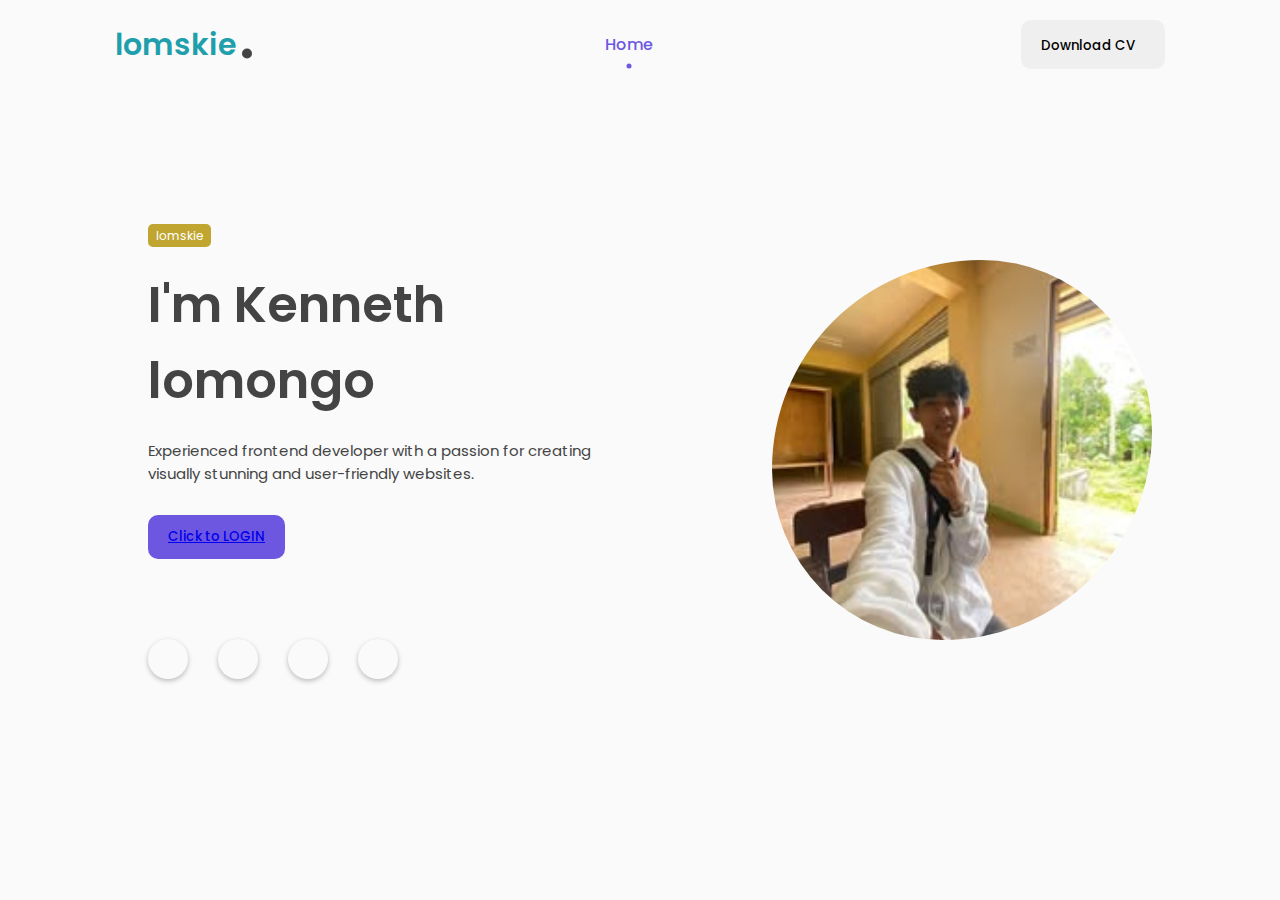
<file: index.html>
<!DOCTYPE html>
<html lang="en">
<head>
    <meta charset="UTF-8">
    <meta name="viewport" content="width=device-width, initial-scale=1.0">

    
    <link rel="stylesheet" href="https://unicons.iconscout.com/release/v4.0.8/css/line.css">

   
    <link rel="stylesheet" href="final project.css">

   
    <link rel="shortcut icon" href="assets/images/favicon.png" type="image/x-icon">

    <title>Portfolio | Ludiflex</title>
</head>
<body>
   <div class="container">
    
      <nav id="header">
        <div class="nav-logo">
            <p class="nav-name">lomskie</p>
            <span>.</span>
        </div>
        <div class="nav-menu" id="myNavMenu">
            <ul class="nav_menu_list">
                <li class="nav_list">
                    <a href="#home" class="nav-link active-link">Home</a>
                    <div class="circle"></div>
                
            </ul>
        </div>
        <div class="nav-button">
            <button class="btn">Download CV <i class="uil uil-file-alt"></i></button>
        </div>
        <div class="nav-menu-btn">
            <i class="uil uil-bars" onclick="myMenuFunction()"></i>
        </div>
      </nav>


  
    <main class="wrapper">
     
       <section class="featured-box" id="home">
          <div class="featured-text">
            <div class="featured-text-card">
                <span>lomskie</span>
            </div>
            <div class="featured-name">
                <p>I'm Kenneth lomongo<span class="typedText"></span></p>
            </div>
            <div class="featured-text-info">
                <p>Experienced frontend developer with a passion for creating visually stunning
                   and user-friendly websites.
                </p>
            </div>
            <div class="featured-text-btn">
                <button class="btn blue-btn"><a href="rfi.html">Click to LOGIN</a></button>
                
            </div>
            <div class="social_icons">
                <div class="icon"><i class="uil uil-instagram"></i></div>
                <div class="icon"><i class="uil uil-linkedin-alt"></i></div>
                <div class="icon"><i class="uil uil-dribbble"></i></div>
                <div class="icon"><i class="uil uil-github-alt"></i></div>
            </div>
          </div>
          <div class="featured-image">
            <div class="image">
                <img src="my pic.jpg" alt="avatar">
            </div>
          </div>
</file>
<file: final project.css>
/* ----- POPPINS FONT Link ----- */
@import url('https://fonts.googleapis.com/css2?family=Poppins:wght@400;500;600;700&display=swap');

/* ----- VARIABLES ----- */
:root{
    --body-color: rgb(250, 250, 250);
    --color-white: rgb(255, 255, 255);

    --text-color-second: rgb(68, 68, 68);
    --text-color-third: rgb(30, 159, 171);

    --first-color: rgb(110, 87, 224);
    --first-color-hover: rgb(40, 91, 212);

    --second-color: rgb(0, 201, 255);
    --third-color: rgb(192, 166, 49);
    --first-shadow-color: rgba(0, 0, 0, 0.1);

}

/* ----- BASE ----- */
*{
    margin: 0;
    padding: 0;
    box-sizing: border-box;
    font-family: 'Poppins', sans-serif;
}

/* ----- SMOOTH SCROLL ----- */
html{
    scroll-behavior: smooth;
}

/* ----- CHANGE THE SCROLL BAR DESIGN ----- */
::-webkit-scrollbar{
    width: 10px;
    border-radius: 25px;
}
::-webkit-scrollbar-track{
    background: #f1f1f1;
}
::-webkit-scrollbar-thumb{
    background: #ccc;
    border-radius: 30px;
}
::-webkit-scrollbar-thumb:hover{
    background: #bbb;
}


/* ---##-- REUSABLE CSS --##--- */

/* ----- GLOBAL BUTTON DESIGN ----- */
.btn{
    font-weight: 500;
    padding: 12px 20px;
    background: #efefef;
    border: none;
    border-radius: 10px;
    cursor: pointer;
    transition: .4s;
}
.btn>i{
    margin-left: 10px;
}
.btn:hover{
    background: var(--second-color);
    color: var(--color-white);
}

/* ----- GLOBAL ICONS DESIGN ----- */
i{
    font-size: 16px;
}

/* ------- BASE -------- */
body{
    background: var(--body-color);
}
.container{
    width: 100%;
    position: relative;
}

/* ----- NAVIGATION BAR ----- */
nav{
    position: fixed;
    display: flex;
    justify-content: space-between;
    width: 100%;
    height: 90px;
    line-height: 90px;
    background: var(--body-color);
    padding-inline: 9vw;
    transition: .3s;
    z-index: 100;
}
.nav-logo{
   position: relative;
}
.nav-name{
    font-size: 30px;
    font-weight: 600;
    color: var(--text-color-third);
}
.nav-logo span{
    position: absolute;
    top: -15px;
    right: -20px;
    font-size: 5em;
    color: var(--text-color-second);
}
.nav-menu, .nav_menu_list{
    display: flex;
}
.nav-menu .nav_list{
    list-style: none;
    position: relative;
}
.nav-link{
    text-decoration: none;
    color: var(--text-color-second);
    font-weight: 500;
    padding-inline: 15px;
    margin-inline: 20px;
}
.nav-menu-btn{
    display: none;
}
.nav-menu-btn i{
    font-size: 28px;
    cursor: pointer;
}
.active-link{
    position: relative;
    color: var(--first-color);
    transition: .3;
}
.active-link::after{
    content: '';
    position: absolute;
    left: 50%;
    bottom: -15px;
    transform: translate(-50%, -50%);
    width: 5px;
    height: 5px;
    background: var(--first-color);
    border-radius: 50%;
}


/* ----- WRAPPER DESIGN ----- */
.wrapper{
    padding-inline: 10vw;
}

/* ----- FEATURED BOX ----- */
.featured-box{
    position: relative;
    display: flex;
    height: 100vh;
    min-height: 700px;
}

/* ----- FEATURED TEXT BOX ----- */
.featured-text{
    position: relative;
    display: flex;
    justify-content: center;
    align-content: center;
    min-height: 80vh;
    flex-direction: column;
    width: 50%;
    padding-left: 20px;
}
.featured-text-card span{
    background: var(--third-color);
    color: var(--color-white);
    padding: 3px 8px;
    font-size: 12px;
    border-radius: 5px;
}
.featured-name{
    font-size: 50px;
    font-weight: 600;
    color: var(--text-color-second);
    margin-block: 20px;
}
.typedText{
    text-transform: capitalize;
    color: var(--text-color-third);
}
.featured-text-info{
    font-size: 15px;
    margin-bottom: 30px;
    color: var(--text-color-second);
}
.featured-text-btn{
    display: flex;
    gap: 20px;
}
.featured-text-btn>.blue-btn{
    background: var(--first-color);
    color: var(--color-white);
}
.featured-text-btn>.blue-btn:hover{
    background: var(--first-color-hover);
}
.social_icons{
    display: flex;
    margin-top: 5em;
    gap: 30px;
}
.icon{
    display: flex;
    justify-content: center;
    align-items: center;
    width: 40px;
    height: 40px;
    border-radius: 50%;
    box-shadow: 0px 2px 5px 0px rgba(0, 0, 0, 0.25);
    cursor: pointer;
}
.icon:hover{
    color: var(--first-color);
}

/* ----- FEATURED IMAGE BOX ----- */
.featured-image{
    display: flex;
    justify-content: right;
    align-content: center;
    min-height: 80vh;
    width: 50%;
}
.image{
    margin: auto 0;
    width: 380px;
    height: 380px;
    border-radius: 55% 45% 55% 45%;
    overflow: hidden;
    animation: imgFloat 7s ease-in-out infinite;
}
.image img{
    width: 380px;
    height: 380px;
    object-fit: cover;
}
@keyframes imgFloat {
    50%{
        transform: translateY(10px);
        border-radius: 45% 55% 45% 55%;
    }
}
.scroll-btn{
   position: absolute;
   bottom: 0;
   left: 50%;
   translate: -50%;
   display: flex;
   justify-content: center;
   align-items: center;
   width: 150px;
   height: 50px;
   gap: 5px;
   text-decoration: none;
   color: var(--text-color-second);
   background: var(--color-white);
   border-radius: 30px;
   box-shadow: 0 2px 5px 0 rgba(0, 0, 0, 0.25);
}
.scroll-btn i{
    font-size: 20px;
}

/* ----- MAIN BOX ----- */
.section{
    padding-block: 5em;
}
.row{
    display: flex;
    justify-content: space-between;
    width: 100%;
    gap: 50px;
}
.col{
    display: flex;
    width: 50%;
}

/* -- ## --- RESUABLE CSS -- ## -- */
.top-header{
    text-align: center;
    margin-bottom: 5em;
}
.top-header h1{
    font-weight: 600;
    color: var(--text-color-second);
    margin-bottom: 10px;
}
.top-header span{
    color: #999;
}
h3{
    font-size: 20px;
    font-weight: 600;
    color: var(--text-color-second);
    margin-bottom: 15px;
}

/* ----- ABOUT INFO ----- */
.about-info{
    position: relative;
    display: flex;
    align-items: center;
    flex-direction: column;
    padding-block: 30px 70px;
    padding-inline: 20px;
    width: 100%;
    background: var(--color-white);
    box-shadow: 1px 8px 10px 2px var(--first-shadow-color);
    border-radius: 20px;
}
.about-info p{
    text-align: center;
    font-size: 15px;
    color: #777;
}
.about-btn button{
    position: absolute;
    right: 20px;
    bottom: 20px;
    background: var(--first-color);
    color: var(--color-white);
    border-radius: 30px;
}
.about-btn button:hover{
    background: var(--first-color-hover);
}

/* ----- ABOUT / SKILLS BOX ----- */
.skills-box{
    margin: 10px;
}
.skills-header{
    margin-bottom: 30px;
}
.skills-list{
    display: flex;
    flex-wrap: wrap;
    gap: 5px;
}
.skills-list span{
    font-size: 14px;
    background: var(--first-color);
    color: var(--color-white);
    padding: 2px 10px;
    border-radius: 5px;
}

/* ----- PROJECTS BOX ----- */
.project-container{
    display: flex;
    width: 100%;
    justify-content: space-between;
    gap: 20px;
    flex-wrap: wrap;
}
.project-box{
    position: relative;
    display: flex;
    justify-content: center;
    align-items: center;
    flex-direction: column;
    width: 30%;
    height: 250px;
    background: var(--color-white);
    border-radius: 20px;
    box-shadow: 1px 8px 10px 2px var(--first-shadow-color);
    overflow: hidden;
}
.project-box>i{
    font-size: 50px;
    color: #00B5E7;
    margin-bottom: 25px;
}
.project-box label{
    font-size: 15px;
    color: #777;
}
.project-box::after, .contact-info::after{
    content: "";
    position: absolute;
    bottom: -100%;
    background: var(--second-color);
    width: 100%;
    height: 100%;
    transition: .4s;
    z-index: 1;
}
.project-box:hover.project-box::after,
.contact-info:hover.contact-info::after{
    bottom: 0;
}
.project-box:hover.project-box i,
.project-box:hover.project-box>h3,
.project-box:hover.project-box>label{
    color: var(--color-white);
    z-index: 2;
}

/* ----- CONTACT BOX ----- */
.contact-info{
    position: relative;
    display: flex;
    flex-direction: column;
    justify-content: center;
    align-items: center;
    padding: 20px 30px;
    width: 100%;
    height: 315px;
    background: var(--second-color);
    border-radius: 10px;
    box-shadow: 1px 8px 10px 2px var(--first-shadow-color);
    overflow: hidden;
}
.contact-info>h2{
    color: var(--color-white);
    margin-bottom: 20px;
}
.contact-info>p{
    display: flex;
    align-items: center;
    gap: 10px;
    color: var(--color-white);
    margin-block: 5px;
}
.contact-info p>i{
    font-size: 18px;
}
.contact-info::after{
    background: var(--color-white);
}
.contact-info:hover.contact-info h2,
.contact-info:hover.contact-info p,
.contact-info:hover.contact-info i{
    color: #777;
    z-index: 2;
}

/* ----- CONTACT FORM ----- */
.form-control{
    display: flex;
    flex-direction: column;
    gap: 10px;
    width: 100%;
}
.form-inputs{
    display: flex;
    gap: 10px;
    width: 100%;
}
.input-field{
    width: 50%;
    height: 55px;
    background: transparent;
    border: 2px solid #AAA;
    border-radius: 10px;
    padding-inline: 20px;
    outline: none;
}
textarea{
    width: 100%;
    height: 250px;
    background: transparent;
    border: 2px solid #AAA;
    border-radius: 10px;
    padding: 15px 20px;
    outline: none;
    resize: none;
}
.form-button>.btn{
    display: flex;
    align-items: center;
    justify-content: center;
    background: var(--second-color);
    color: var(--color-white);
}
.form-button>.btn:hover{
    background: #00B5E7;
}
.form-button i{
    font-size: 18px;
    rotate: -45deg;
}

/* ----- FOOTER BOX ----- */
footer{
    display: flex;
    justify-content: center;
    align-items: center;
    flex-direction: column;
    row-gap: 30px;
    background: #F8F8F8;
    padding-block: 40px 60px;
}
.top-footer p{
    font-size: 25px;
    font-weight: 600;
}
.middle-footer .footer-menu{
    display: flex;
}
.footer_menu_list{
    list-style: none;
}
.footer_menu_list a{
    text-decoration: none;
    color: var(--text-color-second);
    font-weight: 500;
    margin-inline: 20px;
}
.footer-social-icons{
    display: flex;
    gap: 30px;   
}
.bottom-footer{
    font-size: 14px;
    margin-top: 10px;
}


/* ----- MEDIA QUERY == 1024px / RESPONSIVE ----- */
@media only screen and (max-width: 1024px){
    .featured-text{
        padding: 0;
    }
    .image, .image img{
        width: 320px;
        height: 320px;
    }
}

/* ----- MEDIA QUERY == 900px / RESPONSIVE ----- */
@media only screen and (max-width: 900px) {
    .nav-button{
        display: none;
    }
    .nav-menu.responsive{
        left: 0;
    }
    .nav-menu{
        position: fixed;
        top: 80px;
        left: -100%;
        flex-direction: column;
        justify-content: center;
        align-items: center;
        background: rgba(255, 255, 255, 0.7);
        backdrop-filter: blur(20px);
        width: 100%;
        min-height: 450px;
        height: 90vh;
        transition: .3s;
    }
    .nav_menu_list{
        flex-direction: column;
    }
    .nav-menu-btn{
        display: flex;
        align-items: center;
        justify-content: center;
    }
    .featured-box{
        flex-direction: column;
        justify-content: center;
        height: 100vh;
    }
    .featured-text{
        width: 100%;
        order: 2;
        justify-content: center;
        align-content: flex-start;
        min-height: 60vh;
    }
    .social_icons{
        margin-top: 2em;
    }
    .featured-image{
        order: 1;
        justify-content: center;
        min-height: 150px;
        width: 100%;
        margin-top: 65px;
    }
    .image, .image img{
        width: 150px;
        height: 150px;
    }
    .row{
        display: flex;
        flex-direction: column;
        justify-content: center;
        gap: 50px;
    }
    .col{
        display: flex;
        justify-content: center;
        width: 100%;
    }
    .about-info, .contact-info{
        width: 100%;
    }
    .project-container{
        justify-content: center;
    }
    .project-box{
        width: 80%;
    }

}

/* ----- MEDIA QUERY == 540px / RESPONSIVE ----- */

@media only screen and (max-width: 540px){
    .featured-name{
        font-size: 40px;
    }
    .project-box{
        width: 100%;
    }
    .form-inputs{
        flex-direction: column;
    }
    .input-field{
        width: 100%;
    }
}
</file>
